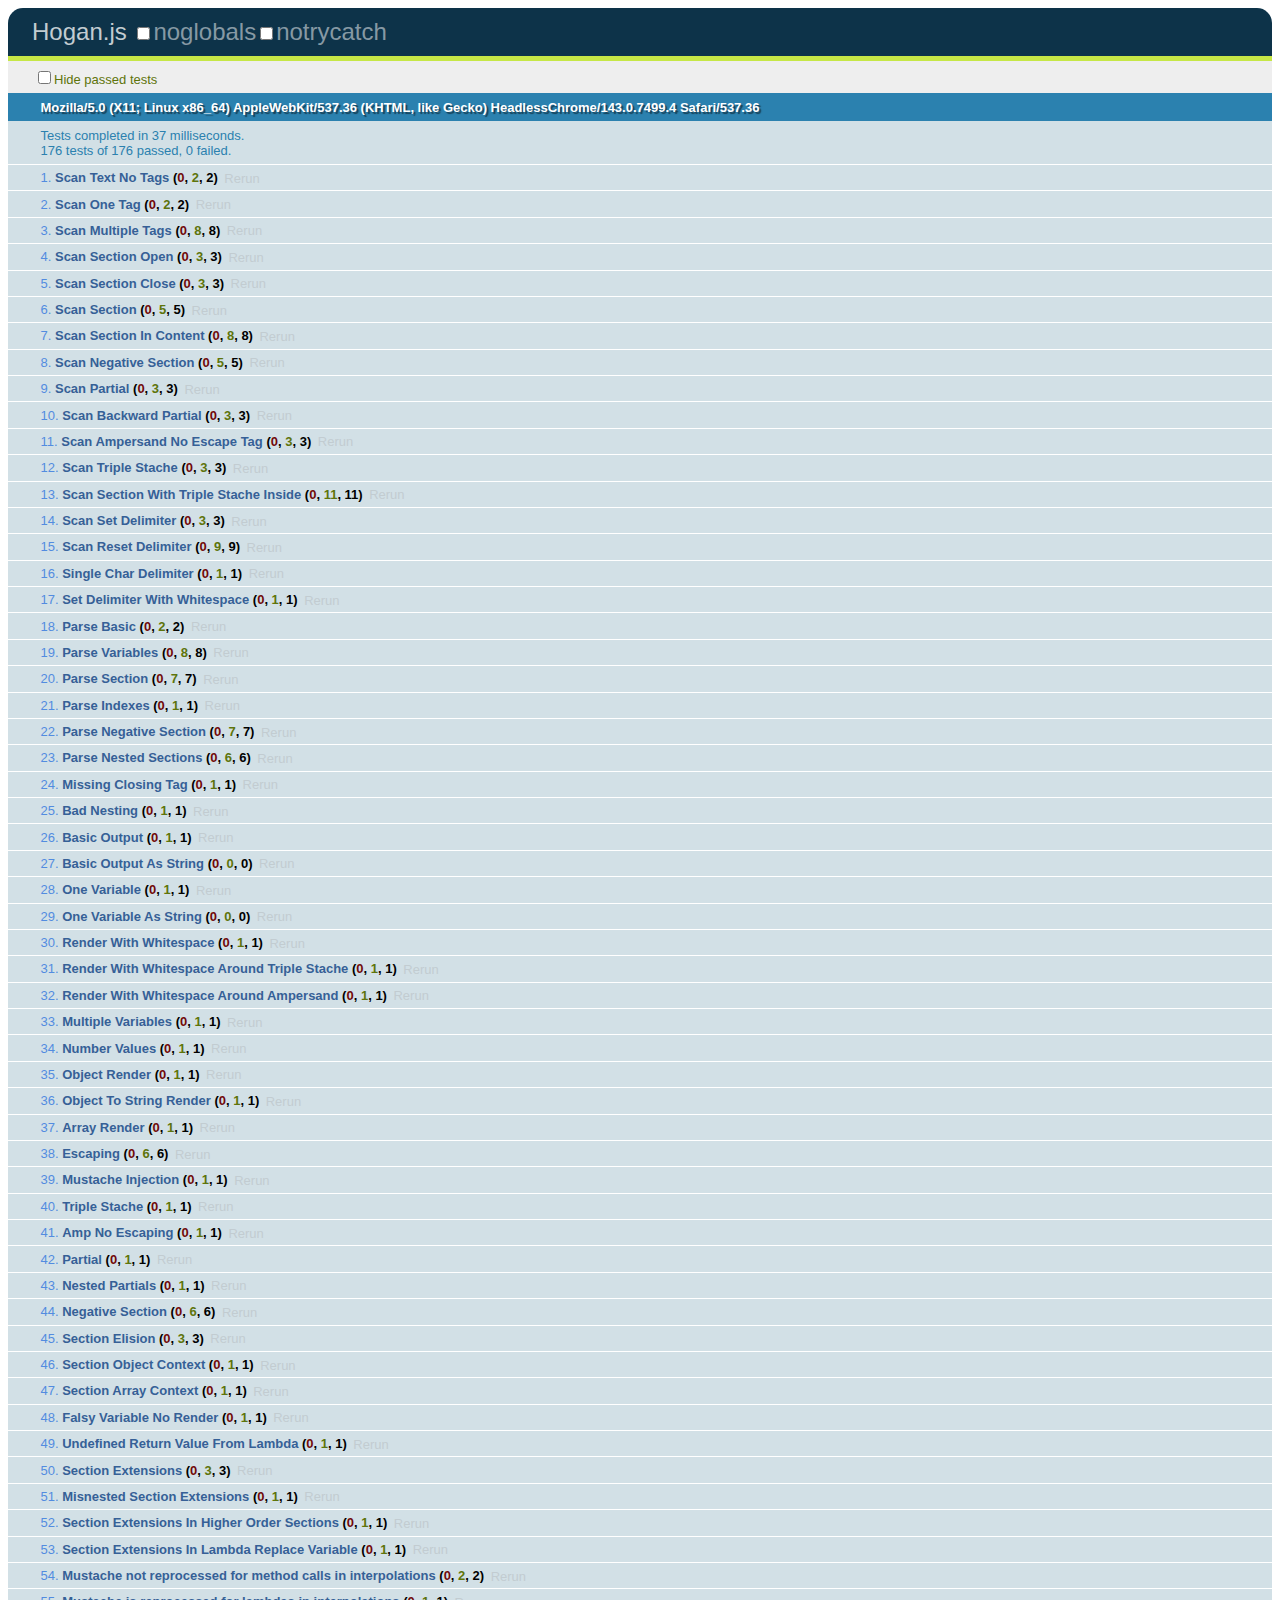
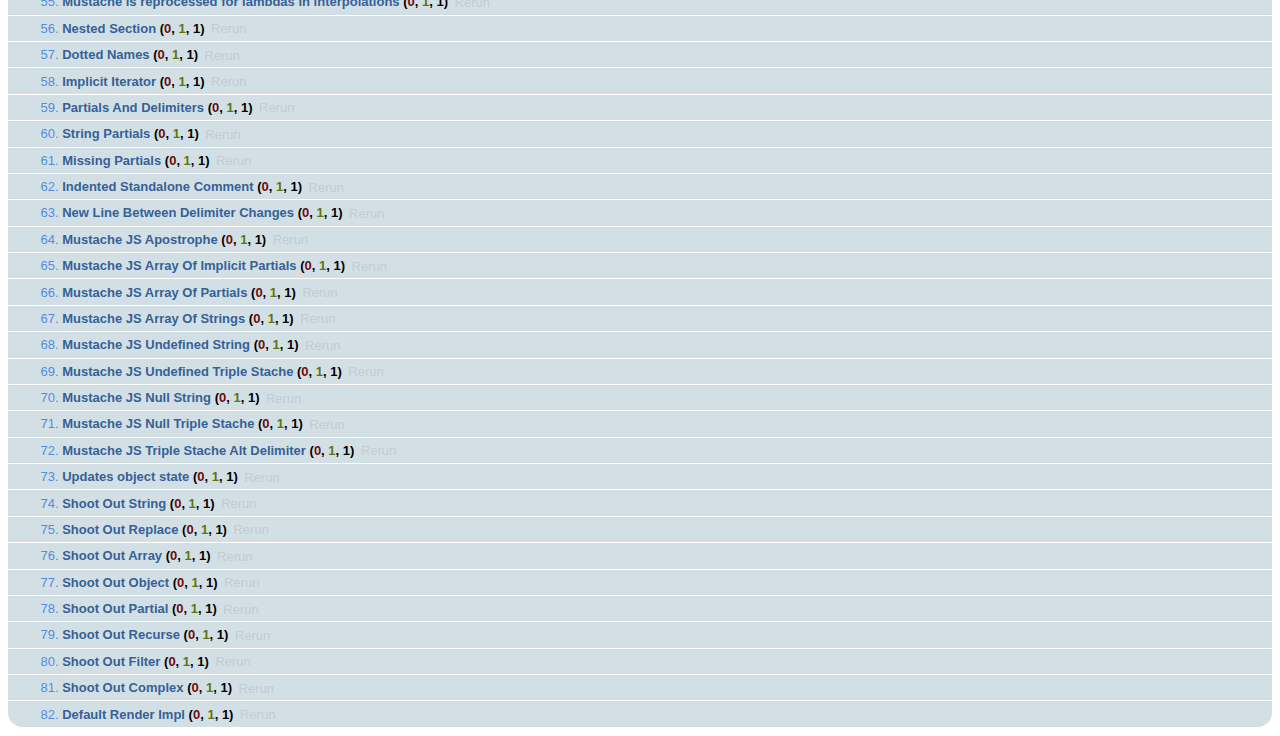
<file: fse.chatroom/node_modules/hogan.js/test/index.html>
<html>
<head>
  <title>Hogan.js Test Suite</title>
  <link rel="stylesheet" href="./qunit.css">
  <script src="./jquery.js"></script>
  <script src="./qunit.js"></script>
  <script src="./json2.js"></script>
  <script>var Hogan = {};</script>
  <script src="../lib/template.js"></script>
  <script src="../lib/compiler.js"></script>
  <script src="./index.js"></script>
</head>
<body>
  <h1 id="qunit-header">Hogan.js</h1>
  <h2 id="qunit-banner"></h2>
  <div id="qunit-testrunner-toolbar"></div>
  <h2 id="qunit-userAgent"></h2>
  <ol id="qunit-tests"></ol>
  <div id="qunit-fixture"></div>
</body>
</html>
</file>
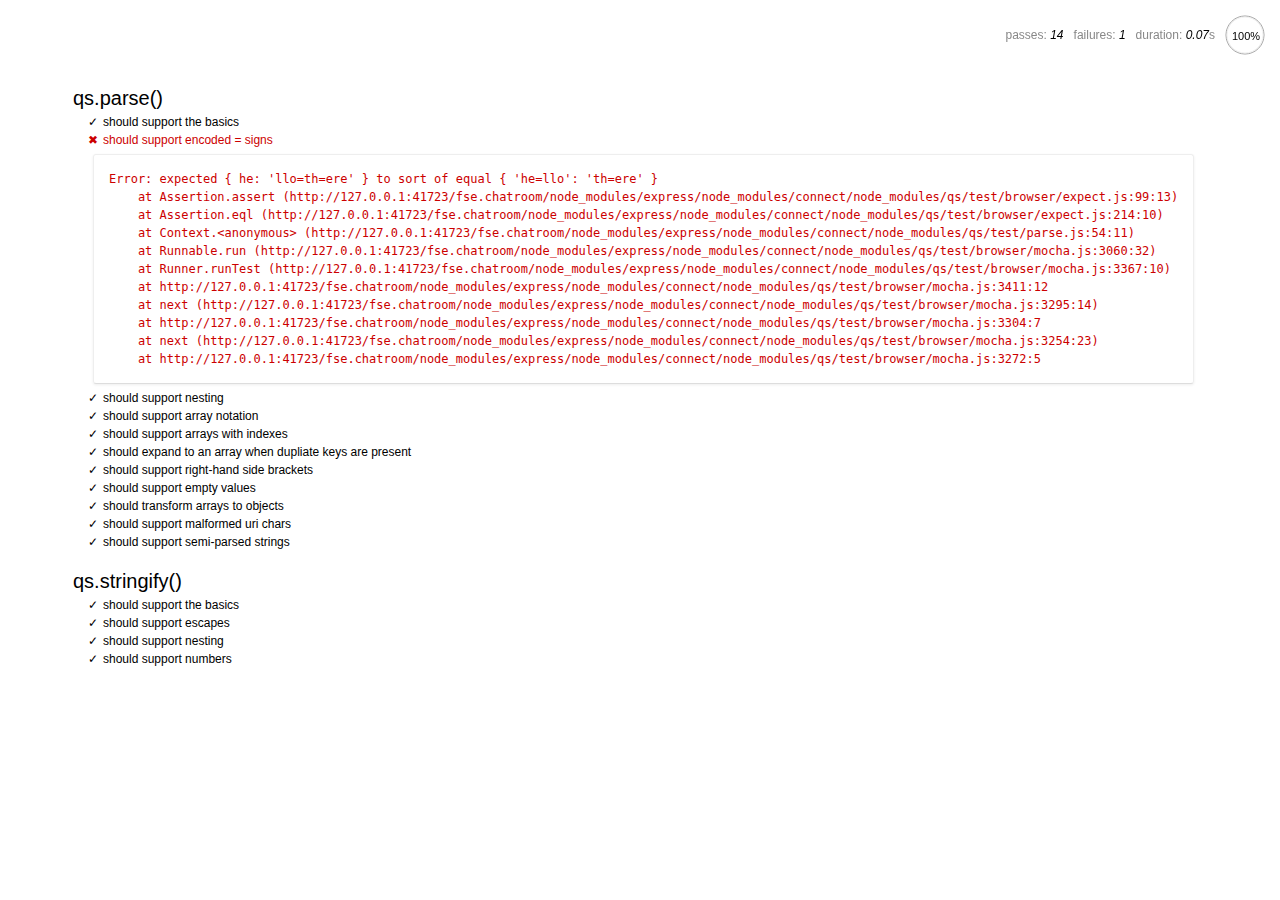
<file: fse.chatroom/node_modules/express/node_modules/connect/node_modules/qs/test/browser/index.html>
<html>
  <head>
    <title>Mocha</title>
    <meta http-equiv="Content-Type" content="text/html; charset=UTF-8">
    <link rel="stylesheet" href="mocha.css" />
    <script src="jquery.js" type="text/javascript"></script>
    <script src="expect.js"></script>
    <script src="mocha.js"></script>
    <script>mocha.setup('bdd')</script>
    <script src="qs.js"></script>
    <script src="../parse.js"></script>
    <script src="../stringify.js"></script>
    <script>onload = mocha.run;</script>
  </head>
  <body>
    <div id="mocha"></div>
  </body>
</html>
</file>
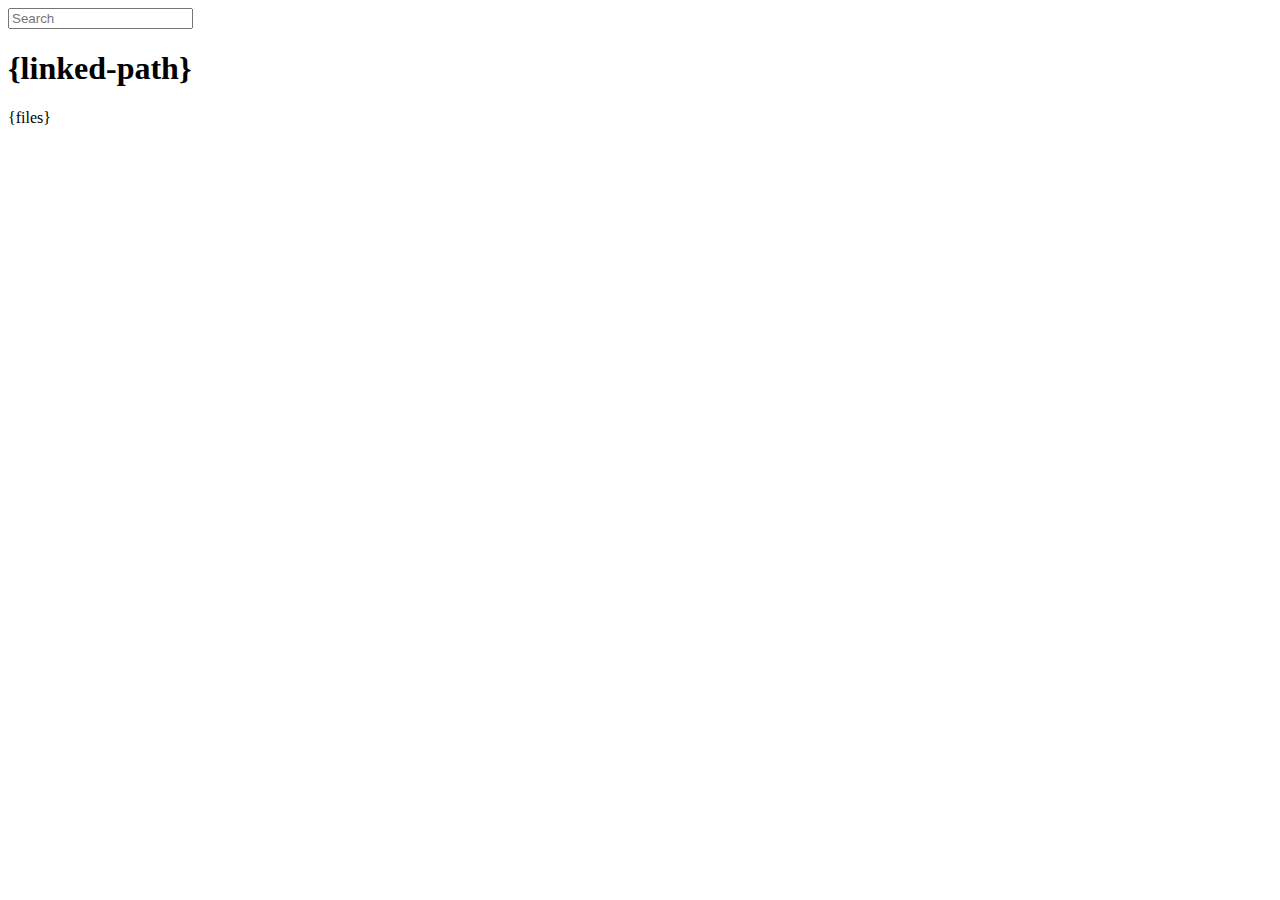
<file: fse.chatroom/node_modules/express/node_modules/connect/lib-cov/public/directory.html>
<html>
  <head>
    <title>listing directory {directory}</title>
    <style>{style}</style>
    <script>
      function $(id){
        var el = 'string' == typeof id
          ? document.getElementById(id)
          : id;

        el.on = function(event, fn){
          if ('content loaded' == event) event = 'DOMContentLoaded';
          el.addEventListener(event, fn, false);
        };

        el.all = function(selector){
          return $(el.querySelectorAll(selector));
        };

        el.each = function(fn){
          for (var i = 0, len = el.length; i < len; ++i) {
            fn($(el[i]), i);
          }
        };

        el.getClasses = function(){
          return this.getAttribute('class').split(/\s+/);
        };

        el.addClass = function(name){
          var classes = this.getAttribute('class');
          el.setAttribute('class', classes
            ? classes + ' ' + name
            : name);
        };

        el.removeClass = function(name){
          var classes = this.getClasses().filter(function(curr){
            return curr != name;
          });
          this.setAttribute('class', classes);
        };

        return el;
      }

      function search() {
        var str = $('search').value
          , links = $('files').all('a');

        links.each(function(link){
          var text = link.textContent;

          if ('..' == text) return;
          if (str.length && ~text.indexOf(str)) {
            link.addClass('highlight');
          } else {
            link.removeClass('highlight');
          }
        });
      }

      $(window).on('content loaded', function(){
        $('search').on('keyup', search);
      });
    </script>
  </head>
  <body class="directory">
    <input id="search" type="text" placeholder="Search" autocomplete="off" />
    <div id="wrapper">
      <h1>{linked-path}</h1>
      {files}
    </div>
  </body>
</html>
</file>
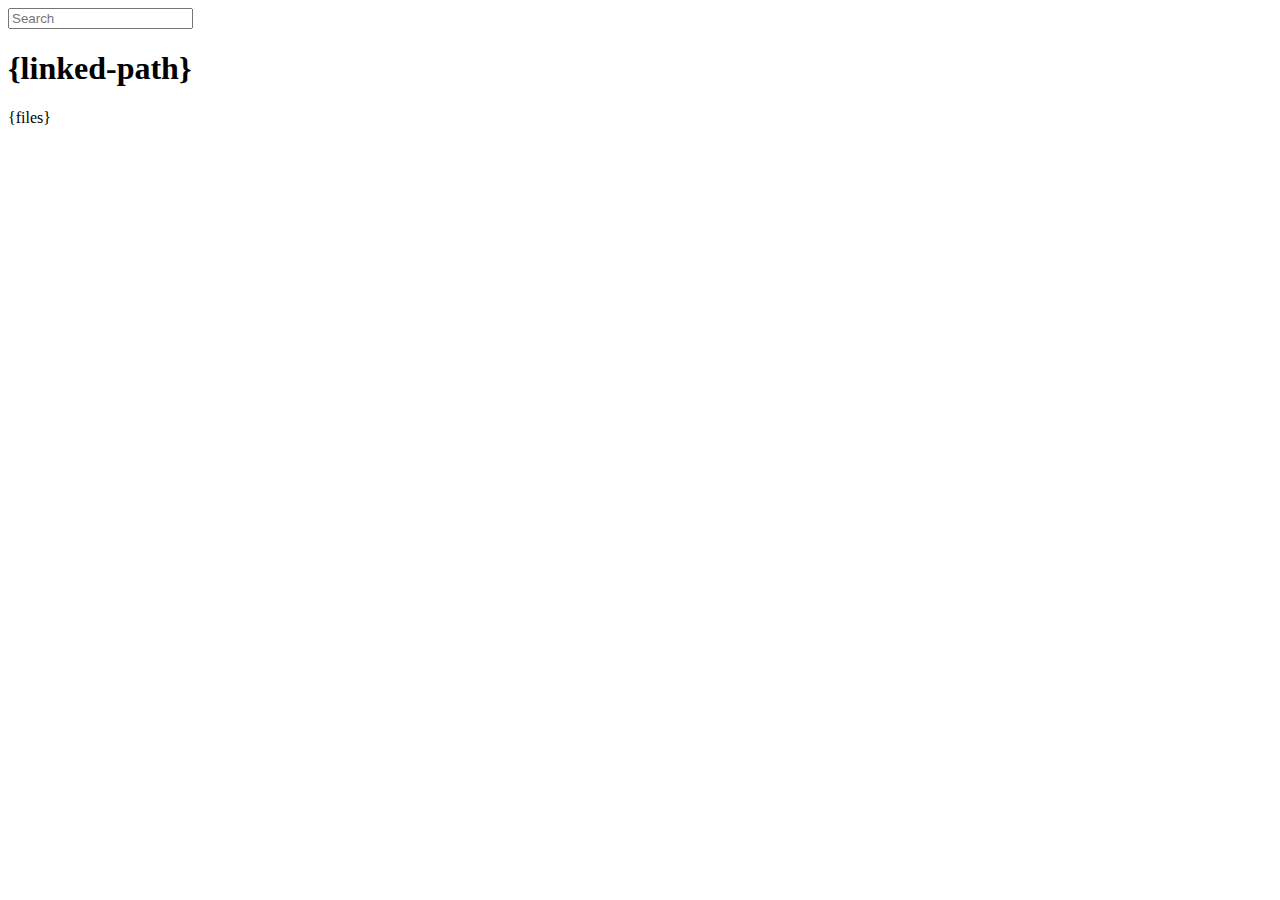
<file: fse.chatroom/node_modules/express/node_modules/connect/lib/public/directory.html>
<!DOCTYPE html>
<html>
  <head>
    <meta charset='utf-8'> 
    <title>listing directory {directory}</title>
    <style>{style}</style>
    <script>
      function $(id){
        var el = 'string' == typeof id
          ? document.getElementById(id)
          : id;

        el.on = function(event, fn){
          if ('content loaded' == event) {
            event = window.attachEvent ? "load" : "DOMContentLoaded";
          }
          el.addEventListener
            ? el.addEventListener(event, fn, false)
            : el.attachEvent("on" + event, fn);
        };

        el.all = function(selector){
          return $(el.querySelectorAll(selector));
        };

        el.each = function(fn){
          for (var i = 0, len = el.length; i < len; ++i) {
            fn($(el[i]), i);
          }
        };

        el.getClasses = function(){
          return this.getAttribute('class').split(/\s+/);
        };

        el.addClass = function(name){
          var classes = this.getAttribute('class');
          el.setAttribute('class', classes
            ? classes + ' ' + name
            : name);
        };

        el.removeClass = function(name){
          var classes = this.getClasses().filter(function(curr){
            return curr != name;
          });
          this.setAttribute('class', classes);
        };

        return el;
      }

      function search() {
        var str = $('search').value
          , links = $('files').all('a');

        links.each(function(link){
          var text = link.textContent;

          if ('..' == text) return;
          if (str.length && ~text.indexOf(str)) {
            link.addClass('highlight');
          } else {
            link.removeClass('highlight');
          }
        });
      }

      $(window).on('content loaded', function(){
        $('search').on('keyup', search);
      });
    </script>
  </head>
  <body class="directory">
    <input id="search" type="text" placeholder="Search" autocomplete="off" />
    <div id="wrapper">
      <h1>{linked-path}</h1>
      {files}
    </div>
  </body>
</html>
</file>
<file: fse.chatroom/node_modules/express/node_modules/connect/node_modules/qs/test/browser/mocha.css>
body {
  font: 20px/1.5 "Helvetica Neue", Helvetica, Arial, sans-serif;
  padding: 60px 50px;
}

#mocha h1, h2 {
  margin: 0;
}

#mocha h1 {
  margin-top: 15px;
  font-size: 1em;
  font-weight: 200;
}

#mocha .suite .suite h1 {
  margin-top: 0;
  font-size: .8em;
}

#mocha h2 {
  font-size: 12px;
  font-weight: normal;
  cursor: pointer;
}

#mocha .suite {
  margin-left: 15px;
}

#mocha .test {
  margin-left: 15px;
}

#mocha .test:hover h2::after {
  position: relative;
  top: 0;
  right: -10px;
  content: '(view source)';
  font-size: 12px;
  font-family: arial;
  color: #888;
}

#mocha .test.pending:hover h2::after {
  content: '(pending)';
  font-family: arial;
}

#mocha .test.pass.medium .duration {
  background: #C09853;
}

#mocha .test.pass.slow .duration {
  background: #B94A48;
}

#mocha .test.pass::before {
  content: '✓';
  font-size: 12px;
  display: block;
  float: left;
  margin-right: 5px;
}

#mocha .test.pass .duration {
  font-size: 9px;
  margin-left: 5px;
  padding: 2px 5px;
  color: white;
  -webkit-box-shadow: inset 0 1px 1px rgba(0,0,0,.2);
  -moz-box-shadow: inset 0 1px 1px rgba(0,0,0,.2);
  box-shadow: inset 0 1px 1px rgba(0,0,0,.2);
  -webkit-border-radius: 5px;
  -moz-border-radius: 5px;
  -ms-border-radius: 5px;
  -o-border-radius: 5px;
  border-radius: 5px;
}

#mocha .test.pass.fast .duration {
  display: none;
}

#mocha .test.pending {
  color: #0b97c4;
}

#mocha .test.pending::before {
  content: '◦';
  color: #0b97c4;
}

#mocha .test.fail {
  color: #c00;
}

#mocha .test.fail pre {
  color: black;
}

#mocha .test.fail::before {
  content: '✖';
  font-size: 12px;
  display: block;
  float: left;
  margin-right: 5px;
  color: #c00;
}

#mocha .test pre.error {
  color: #c00;
}

#mocha .test pre {
  display: inline-block;
  font: 12px/1.5 monaco, monospace;
  margin: 5px;
  padding: 15px;
  border: 1px solid #eee;
  border-bottom-color: #ddd;
  -webkit-border-radius: 3px;
  -webkit-box-shadow: 0 1px 3px #eee;
}

#error {
  color: #c00;
  font-size: 1.5  em;
  font-weight: 100;
  letter-spacing: 1px;
}

#stats {
  position: fixed;
  top: 15px;
  right: 10px;
  font-size: 12px;
  margin: 0;
  color: #888;
}

#stats .progress {
  float: right;
  padding-top: 0;
}

#stats em {
  color: black;
}

#stats li {
  display: inline-block;
  margin: 0 5px;
  list-style: none;
  padding-top: 11px;
}

code .comment { color: #ddd }
code .init { color: #2F6FAD }
code .string { color: #5890AD }
code .keyword { color: #8A6343 }
code .number { color: #2F6FAD }
</file>
<file: fse.chatroom/node_modules/hogan.js/test/qunit.css>
/**
 * QUnit v1.2.0 - A JavaScript Unit Testing Framework
 *
 * http://docs.jquery.com/QUnit
 *
 * Copyright (c) 2011 John Resig, Jörn Zaefferer
 * Dual licensed under the MIT (MIT-LICENSE.txt)
 * or GPL (GPL-LICENSE.txt) licenses.
 */

/** Font Family and Sizes */

#qunit-tests, #qunit-header, #qunit-banner, #qunit-testrunner-toolbar, #qunit-userAgent, #qunit-testresult {
	font-family: "Helvetica Neue Light", "HelveticaNeue-Light", "Helvetica Neue", Calibri, Helvetica, Arial, sans-serif;
}

#qunit-testrunner-toolbar, #qunit-userAgent, #qunit-testresult, #qunit-tests li { font-size: small; }
#qunit-tests { font-size: smaller; }


/** Resets */

#qunit-tests, #qunit-tests ol, #qunit-header, #qunit-banner, #qunit-userAgent, #qunit-testresult {
	margin: 0;
	padding: 0;
}


/** Header */

#qunit-header {
	padding: 0.5em 0 0.5em 1em;

	color: #8699a4;
	background-color: #0d3349;

	font-size: 1.5em;
	line-height: 1em;
	font-weight: normal;

	border-radius: 15px 15px 0 0;
	-moz-border-radius: 15px 15px 0 0;
	-webkit-border-top-right-radius: 15px;
	-webkit-border-top-left-radius: 15px;
}

#qunit-header a {
	text-decoration: none;
	color: #c2ccd1;
}

#qunit-header a:hover,
#qunit-header a:focus {
	color: #fff;
}

#qunit-banner {
	height: 5px;
}

#qunit-testrunner-toolbar {
	padding: 0.5em 0 0.5em 2em;
	color: #5E740B;
	background-color: #eee;
}

#qunit-userAgent {
	padding: 0.5em 0 0.5em 2.5em;
	background-color: #2b81af;
	color: #fff;
	text-shadow: rgba(0, 0, 0, 0.5) 2px 2px 1px;
}


/** Tests: Pass/Fail */

#qunit-tests {
	list-style-position: inside;
}

#qunit-tests li {
	padding: 0.4em 0.5em 0.4em 2.5em;
	border-bottom: 1px solid #fff;
	list-style-position: inside;
}

#qunit-tests.hidepass li.pass, #qunit-tests.hidepass li.running  {
	display: none;
}

#qunit-tests li strong {
	cursor: pointer;
}

#qunit-tests li a {
	padding: 0.5em;
	color: #c2ccd1;
	text-decoration: none;
}
#qunit-tests li a:hover,
#qunit-tests li a:focus {
	color: #000;
}

#qunit-tests ol {
	margin-top: 0.5em;
	padding: 0.5em;

	background-color: #fff;

	border-radius: 15px;
	-moz-border-radius: 15px;
	-webkit-border-radius: 15px;

	box-shadow: inset 0px 2px 13px #999;
	-moz-box-shadow: inset 0px 2px 13px #999;
	-webkit-box-shadow: inset 0px 2px 13px #999;
}

#qunit-tests table {
	border-collapse: collapse;
	margin-top: .2em;
}

#qunit-tests th {
	text-align: right;
	vertical-align: top;
	padding: 0 .5em 0 0;
}

#qunit-tests td {
	vertical-align: top;
}

#qunit-tests pre {
	margin: 0;
	white-space: pre-wrap;
	word-wrap: break-word;
}

#qunit-tests del {
	background-color: #e0f2be;
	color: #374e0c;
	text-decoration: none;
}

#qunit-tests ins {
	background-color: #ffcaca;
	color: #500;
	text-decoration: none;
}

/*** Test Counts */

#qunit-tests b.counts                       { color: black; }
#qunit-tests b.passed                       { color: #5E740B; }
#qunit-tests b.failed                       { color: #710909; }

#qunit-tests li li {
	margin: 0.5em;
	padding: 0.4em 0.5em 0.4em 0.5em;
	background-color: #fff;
	border-bottom: none;
	list-style-position: inside;
}

/*** Passing Styles */

#qunit-tests li li.pass {
	color: #5E740B;
	background-color: #fff;
	border-left: 26px solid #C6E746;
}

#qunit-tests .pass                          { color: #528CE0; background-color: #D2E0E6; }
#qunit-tests .pass .test-name               { color: #366097; }

#qunit-tests .pass .test-actual,
#qunit-tests .pass .test-expected           { color: #999999; }

#qunit-banner.qunit-pass                    { background-color: #C6E746; }

/*** Failing Styles */

#qunit-tests li li.fail {
	color: #710909;
	background-color: #fff;
	border-left: 26px solid #EE5757;
	white-space: pre;
}

#qunit-tests > li:last-child {
	border-radius: 0 0 15px 15px;
	-moz-border-radius: 0 0 15px 15px;
	-webkit-border-bottom-right-radius: 15px;
	-webkit-border-bottom-left-radius: 15px;
}

#qunit-tests .fail                          { color: #000000; background-color: #EE5757; }
#qunit-tests .fail .test-name,
#qunit-tests .fail .module-name             { color: #000000; }

#qunit-tests .fail .test-actual             { color: #EE5757; }
#qunit-tests .fail .test-expected           { color: green;   }

#qunit-banner.qunit-fail                    { background-color: #EE5757; }


/** Result */

#qunit-testresult {
	padding: 0.5em 0.5em 0.5em 2.5em;

	color: #2b81af;
	background-color: #D2E0E6;

	border-bottom: 1px solid white;
}

/** Fixture */

#qunit-fixture {
	position: absolute;
	top: -10000px;
	left: -10000px;
}
</file>
